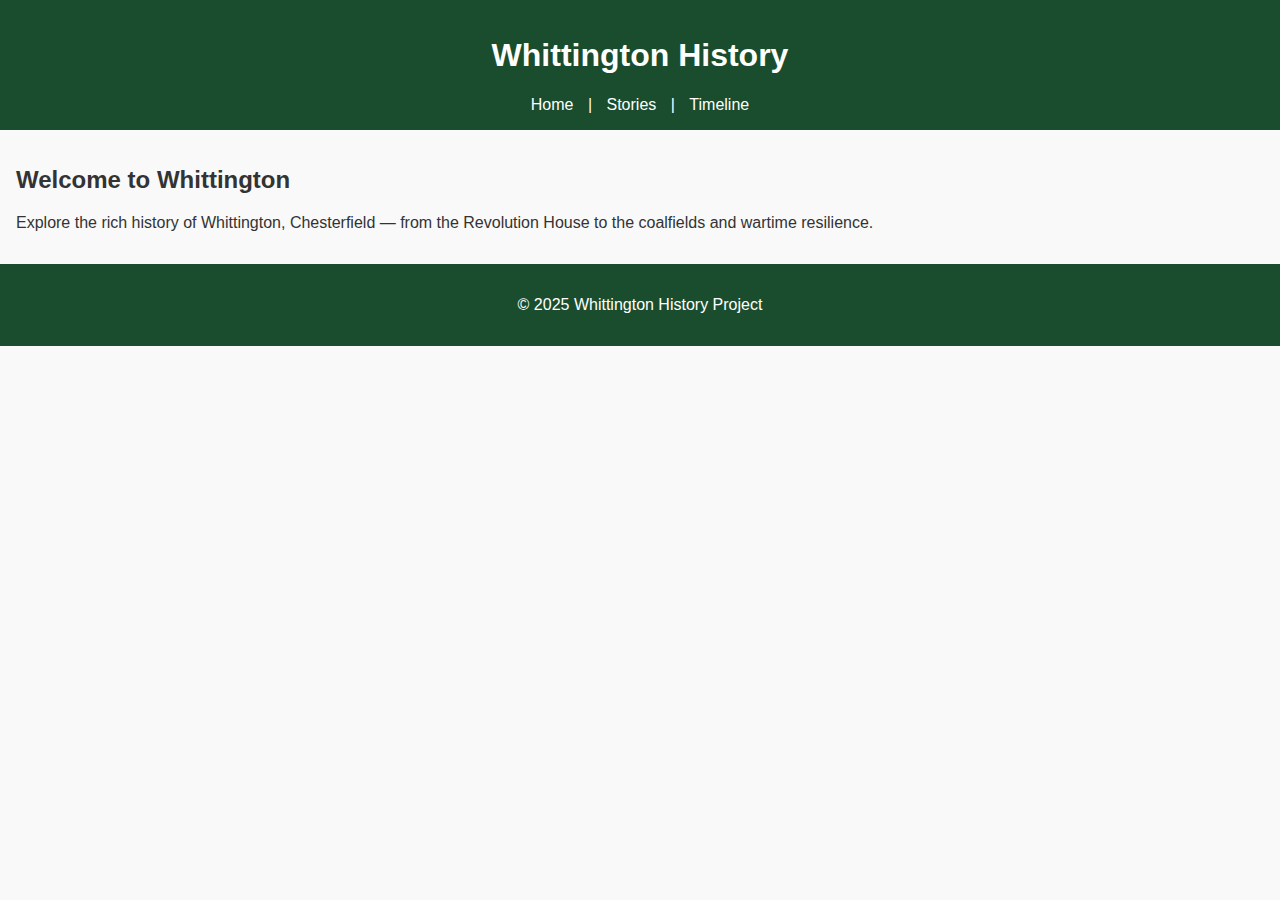
<file: index.html>
<!DOCTYPE html>
<html lang="en">
<head>
  <meta charset="UTF-8" />
  <meta name="viewport" content="width=device-width, initial-scale=1.0"/>
  <title>Whittington History</title>
  <link rel="stylesheet" href="style.css"/>
</head>
<body>
  <header>
    <h1>Whittington History</h1>
    <nav>
      <a href="index.html">Home</a> |
      <a href="stories.html">Stories</a> |
      <a href="timeline.html">Timeline</a>
    </nav>
  </header>
  <main>
    <h2>Welcome to Whittington</h2>
    <p>Explore the rich history of Whittington, Chesterfield — from the Revolution House to the coalfields and wartime resilience.</p>
  </main>
  <footer>
    <p>&copy; 2025 Whittington History Project</p>
  </footer>
</body>
</html>
</file>
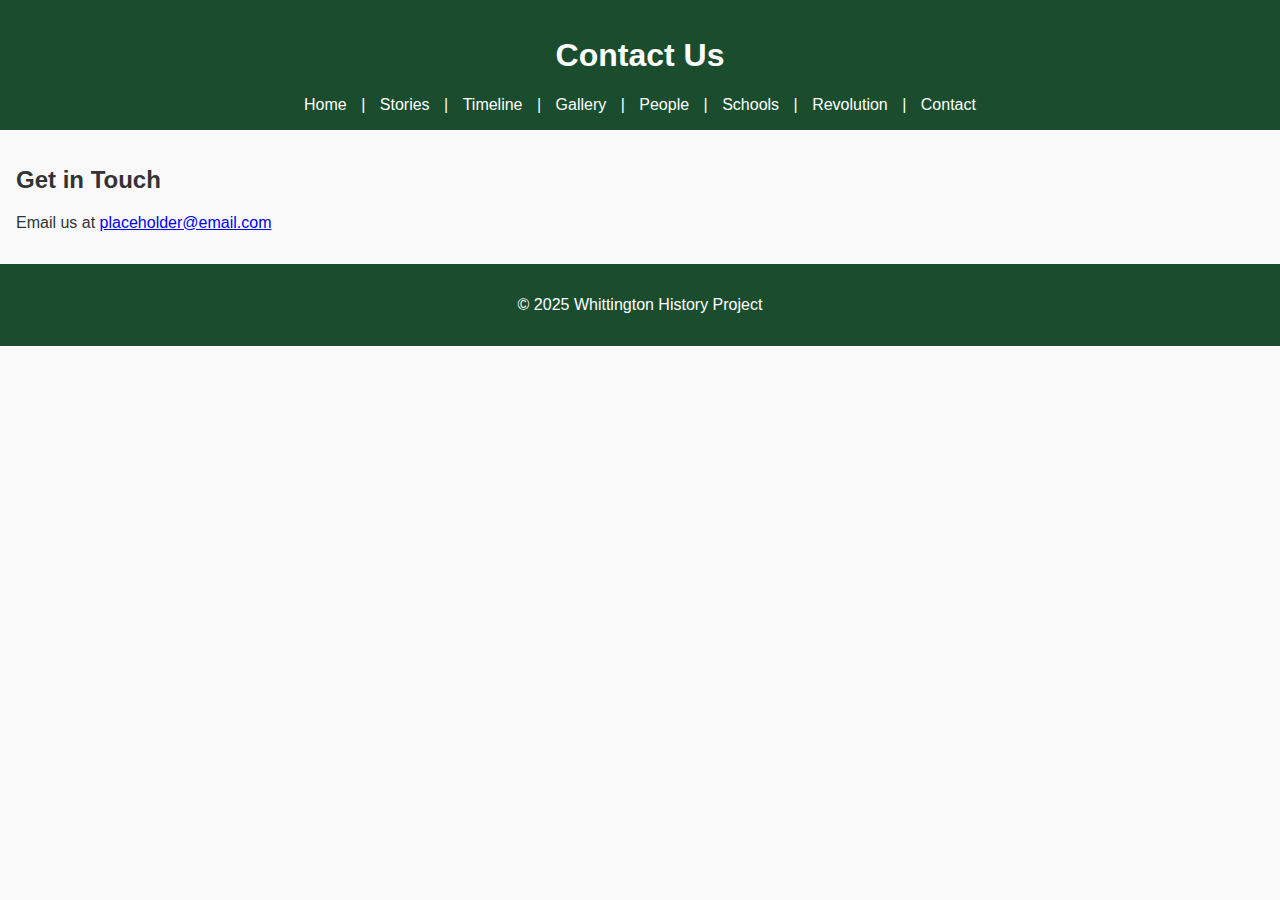
<file: contact.html>
<!DOCTYPE html>
<html lang="en"><head><meta charset="UTF-8" /><meta name="viewport" content="width=device-width, initial-scale=1.0"/><title>Contact - Whittington History</title><link rel="stylesheet" href="style.css"/></head><body><header><h1>Contact Us</h1><nav><a href="index.html">Home</a> | <a href="stories.html">Stories</a> | <a href="timeline.html">Timeline</a> | <a href="gallery.html">Gallery</a> | <a href="people.html">People</a> | <a href="schools.html">Schools</a> | <a href="revolution.html">Revolution</a> | <a href="contact.html">Contact</a></nav></header><main><h2>Get in Touch</h2><p>Email us at <a href="mailto:placeholder@email.com">placeholder@email.com</a></p></main><footer><p>&copy; 2025 Whittington History Project</p></footer></body></html>
</file>
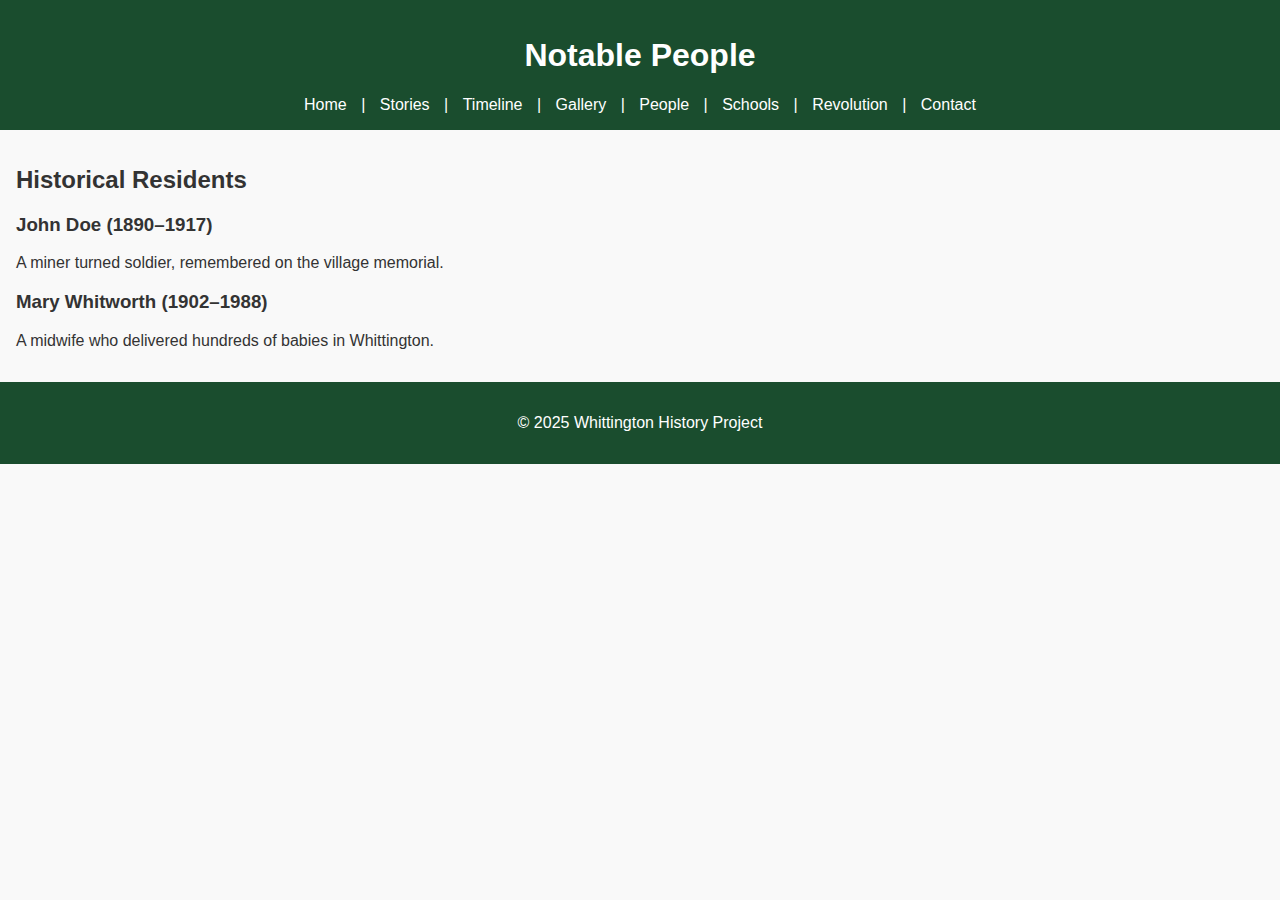
<file: people.html>
<!DOCTYPE html>
<html lang="en"><head><meta charset="UTF-8" /><meta name="viewport" content="width=device-width, initial-scale=1.0"/><title>People of Whittington</title><link rel="stylesheet" href="style.css"/></head><body><header><h1>Notable People</h1><nav><a href="index.html">Home</a> | <a href="stories.html">Stories</a> | <a href="timeline.html">Timeline</a> | <a href="gallery.html">Gallery</a> | <a href="people.html">People</a> | <a href="schools.html">Schools</a> | <a href="revolution.html">Revolution</a> | <a href="contact.html">Contact</a></nav></header><main><h2>Historical Residents</h2><article><h3>John Doe (1890–1917)</h3><p>A miner turned soldier, remembered on the village memorial.</p></article><article><h3>Mary Whitworth (1902–1988)</h3><p>A midwife who delivered hundreds of babies in Whittington.</p></article></main><footer><p>&copy; 2025 Whittington History Project</p></footer></body></html>
</file>
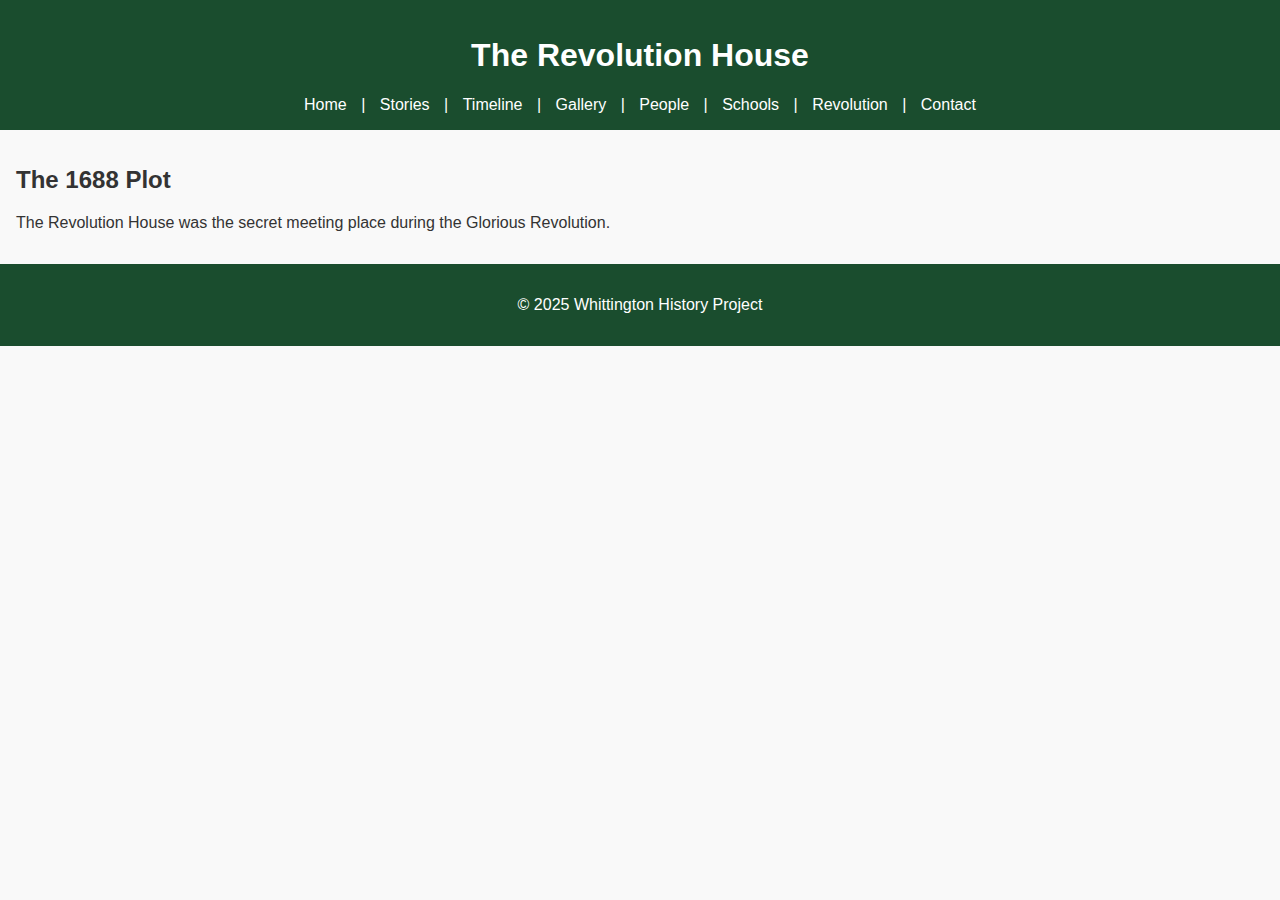
<file: revolution.html>
<!DOCTYPE html>
<html lang="en"><head><meta charset="UTF-8" /><meta name="viewport" content="width=device-width, initial-scale=1.0"/><title>The Revolution House</title><link rel="stylesheet" href="style.css"/></head><body><header><h1>The Revolution House</h1><nav><a href="index.html">Home</a> | <a href="stories.html">Stories</a> | <a href="timeline.html">Timeline</a> | <a href="gallery.html">Gallery</a> | <a href="people.html">People</a> | <a href="schools.html">Schools</a> | <a href="revolution.html">Revolution</a> | <a href="contact.html">Contact</a></nav></header><main><h2>The 1688 Plot</h2><p>The Revolution House was the secret meeting place during the Glorious Revolution.</p></main><footer><p>&copy; 2025 Whittington History Project</p></footer></body></html>
</file>
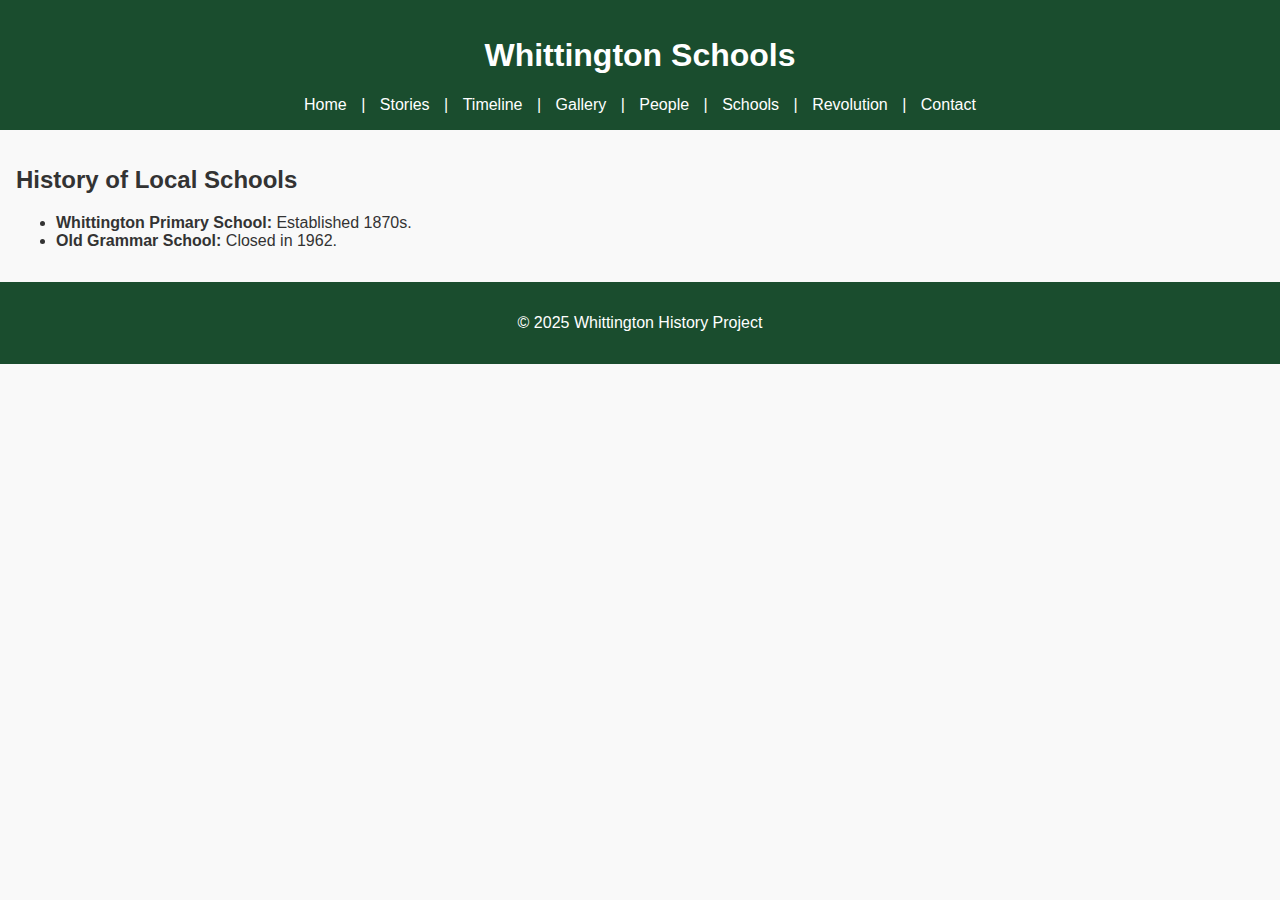
<file: schools.html>
<!DOCTYPE html>
<html lang="en"><head><meta charset="UTF-8" /><meta name="viewport" content="width=device-width, initial-scale=1.0"/><title>Schools in Whittington</title><link rel="stylesheet" href="style.css"/></head><body><header><h1>Whittington Schools</h1><nav><a href="index.html">Home</a> | <a href="stories.html">Stories</a> | <a href="timeline.html">Timeline</a> | <a href="gallery.html">Gallery</a> | <a href="people.html">People</a> | <a href="schools.html">Schools</a> | <a href="revolution.html">Revolution</a> | <a href="contact.html">Contact</a></nav></header><main><h2>History of Local Schools</h2><ul><li><strong>Whittington Primary School:</strong> Established 1870s.</li><li><strong>Old Grammar School:</strong> Closed in 1962.</li></ul></main><footer><p>&copy; 2025 Whittington History Project</p></footer></body></html>
</file>
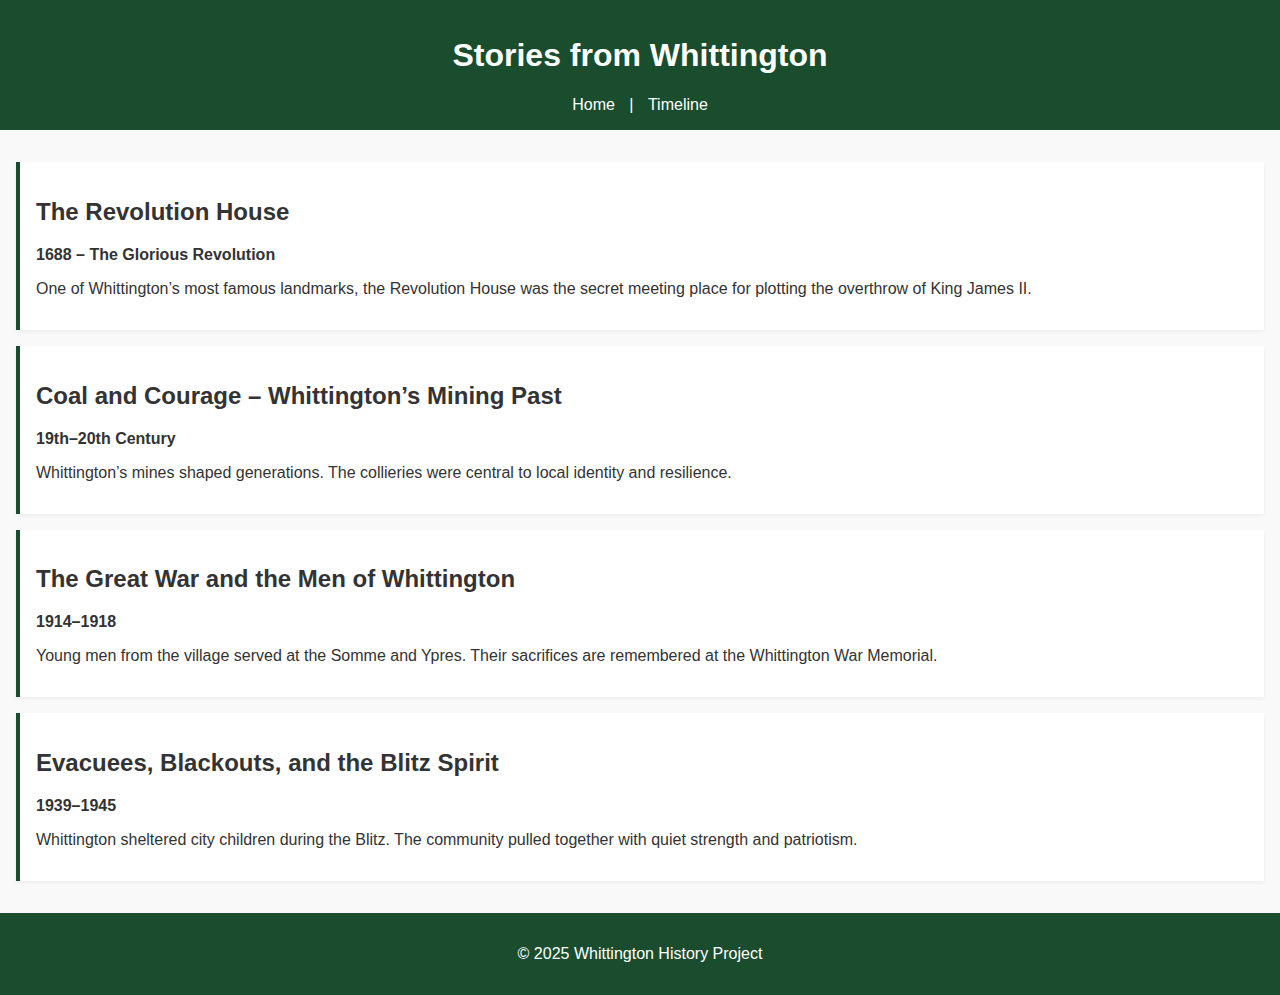
<file: stories.html>
<!DOCTYPE html>
<html lang="en">
<head>
  <meta charset="UTF-8" />
  <meta name="viewport" content="width=device-width, initial-scale=1.0"/>
  <title>Whittington Stories</title>
  <link rel="stylesheet" href="style.css"/>
</head>
<body>
  <header>
    <h1>Stories from Whittington</h1>
    <nav>
      <a href="index.html">Home</a> |
      <a href="timeline.html">Timeline</a>
    </nav>
  </header>
  <main>
    <article class="story">
      <h2>The Revolution House</h2>
      <p><strong>1688 – The Glorious Revolution</strong></p>
      <p>One of Whittington’s most famous landmarks, the Revolution House was the secret meeting place for plotting the overthrow of King James II.</p>
    </article>
    <article class="story">
      <h2>Coal and Courage – Whittington’s Mining Past</h2>
      <p><strong>19th–20th Century</strong></p>
      <p>Whittington’s mines shaped generations. The collieries were central to local identity and resilience.</p>
    </article>
    <article class="story">
      <h2>The Great War and the Men of Whittington</h2>
      <p><strong>1914–1918</strong></p>
      <p>Young men from the village served at the Somme and Ypres. Their sacrifices are remembered at the Whittington War Memorial.</p>
    </article>
    <article class="story">
      <h2>Evacuees, Blackouts, and the Blitz Spirit</h2>
      <p><strong>1939–1945</strong></p>
      <p>Whittington sheltered city children during the Blitz. The community pulled together with quiet strength and patriotism.</p>
    </article>
  </main>
  <footer>
    <p>&copy; 2025 Whittington History Project</p>
  </footer>
</body>
</html>
</file>
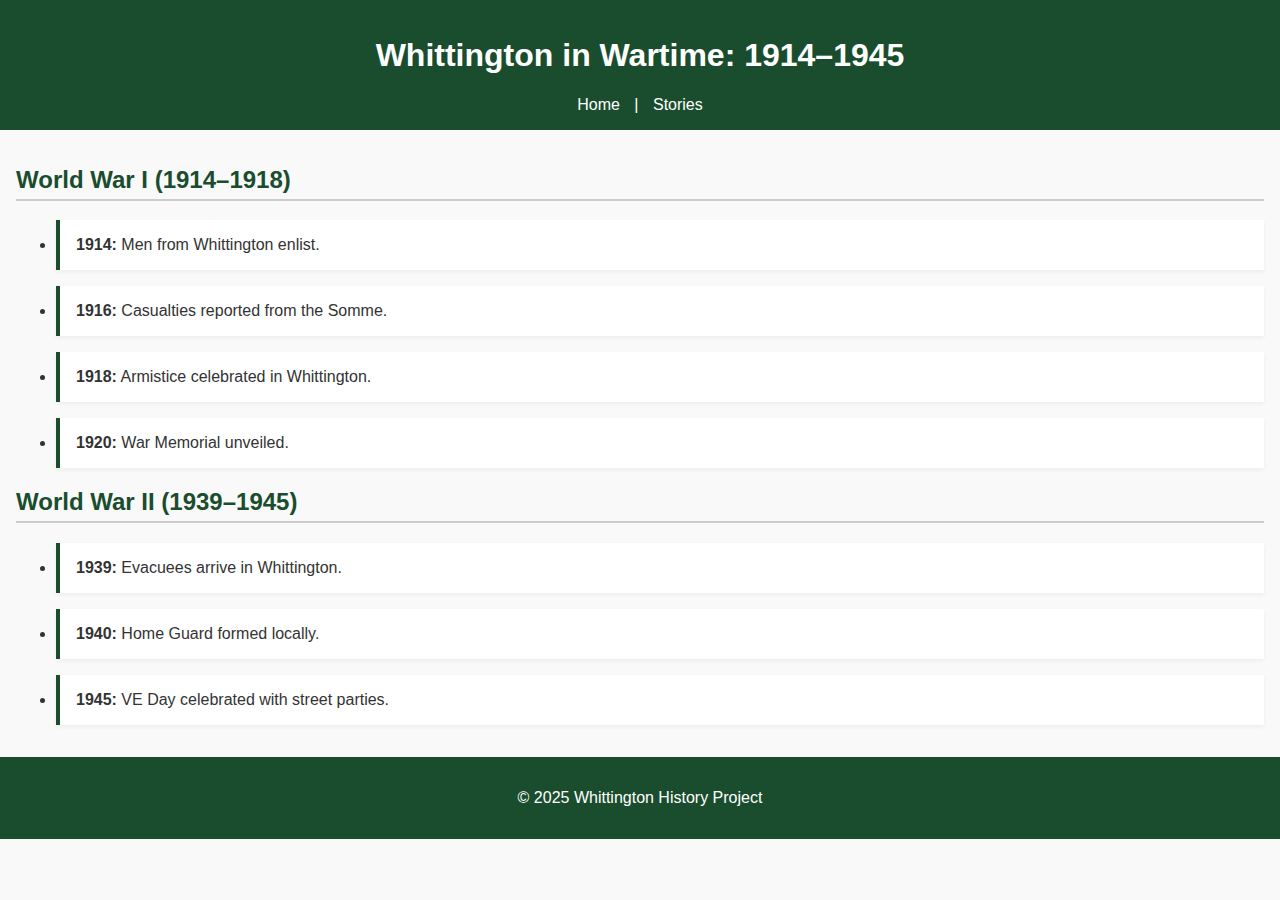
<file: timeline.html>
<!DOCTYPE html>
<html lang="en">
<head>
  <meta charset="UTF-8" />
  <meta name="viewport" content="width=device-width, initial-scale=1.0"/>
  <title>Whittington Wartime Timeline</title>
  <link rel="stylesheet" href="style.css"/>
</head>
<body>
  <header>
    <h1>Whittington in Wartime: 1914–1945</h1>
    <nav>
      <a href="index.html">Home</a> |
      <a href="stories.html">Stories</a>
    </nav>
  </header>
  <main>
    <section class="timeline">
      <h2>World War I (1914–1918)</h2>
      <ul>
        <li><strong>1914:</strong> Men from Whittington enlist.</li>
        <li><strong>1916:</strong> Casualties reported from the Somme.</li>
        <li><strong>1918:</strong> Armistice celebrated in Whittington.</li>
        <li><strong>1920:</strong> War Memorial unveiled.</li>
      </ul>

      <h2>World War II (1939–1945)</h2>
      <ul>
        <li><strong>1939:</strong> Evacuees arrive in Whittington.</li>
        <li><strong>1940:</strong> Home Guard formed locally.</li>
        <li><strong>1945:</strong> VE Day celebrated with street parties.</li>
      </ul>
    </section>
  </main>
  <footer>
    <p>&copy; 2025 Whittington History Project</p>
  </footer>
</body>
</html>
</file>
<file: style.css>
body {
  font-family: Arial, sans-serif;
  margin: 0;
  padding: 0;
  background: #f9f9f9;
  color: #333;
}

header, footer {
  background: #1a4d2e;
  color: white;
  text-align: center;
  padding: 1rem;
}

nav a {
  color: #fff;
  margin: 0 10px;
  text-decoration: none;
}

main {
  padding: 1rem;
}

.story, .timeline ul li {
  background: white;
  border-left: 4px solid #1a4d2e;
  margin: 1rem 0;
  padding: 1rem;
  box-shadow: 0 2px 4px rgba(0,0,0,0.05);
}

.timeline h2 {
  color: #1a4d2e;
  border-bottom: 2px solid #ccc;
  padding-bottom: 0.3rem;
}
</file>
